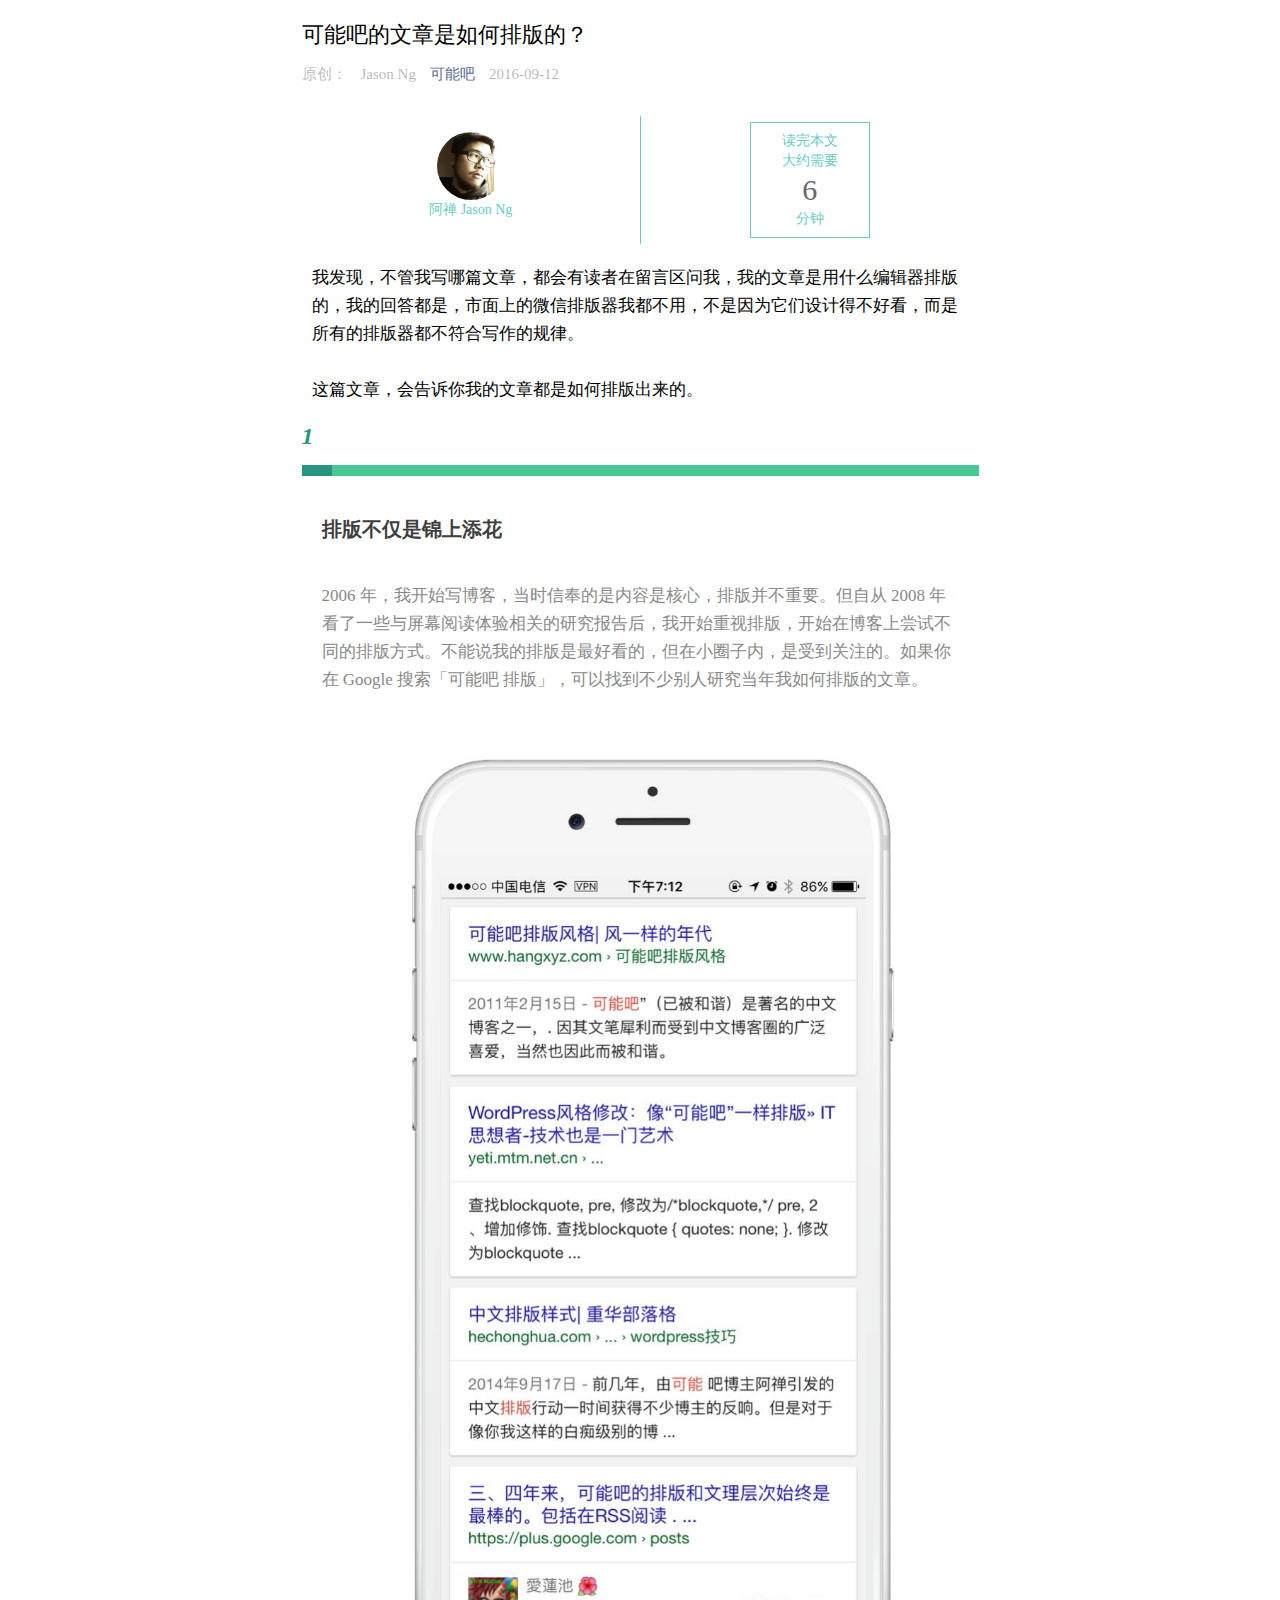
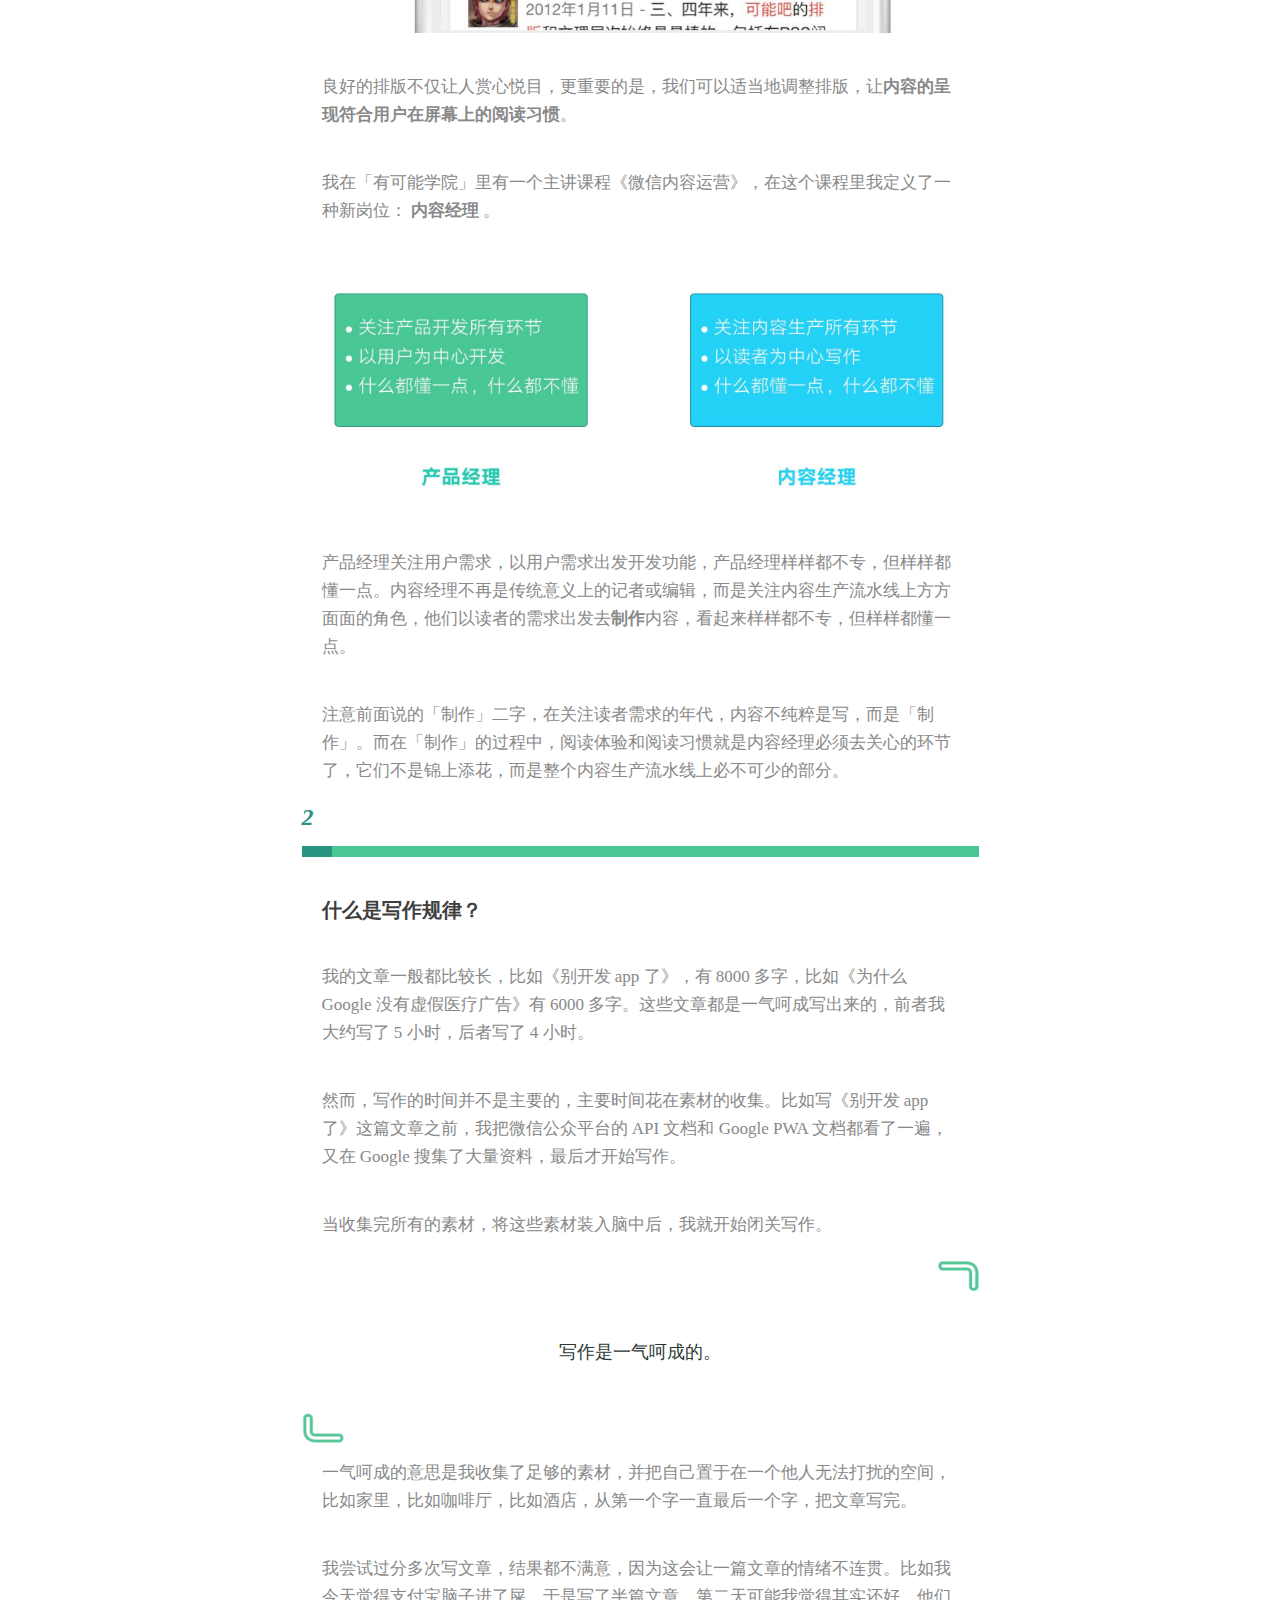
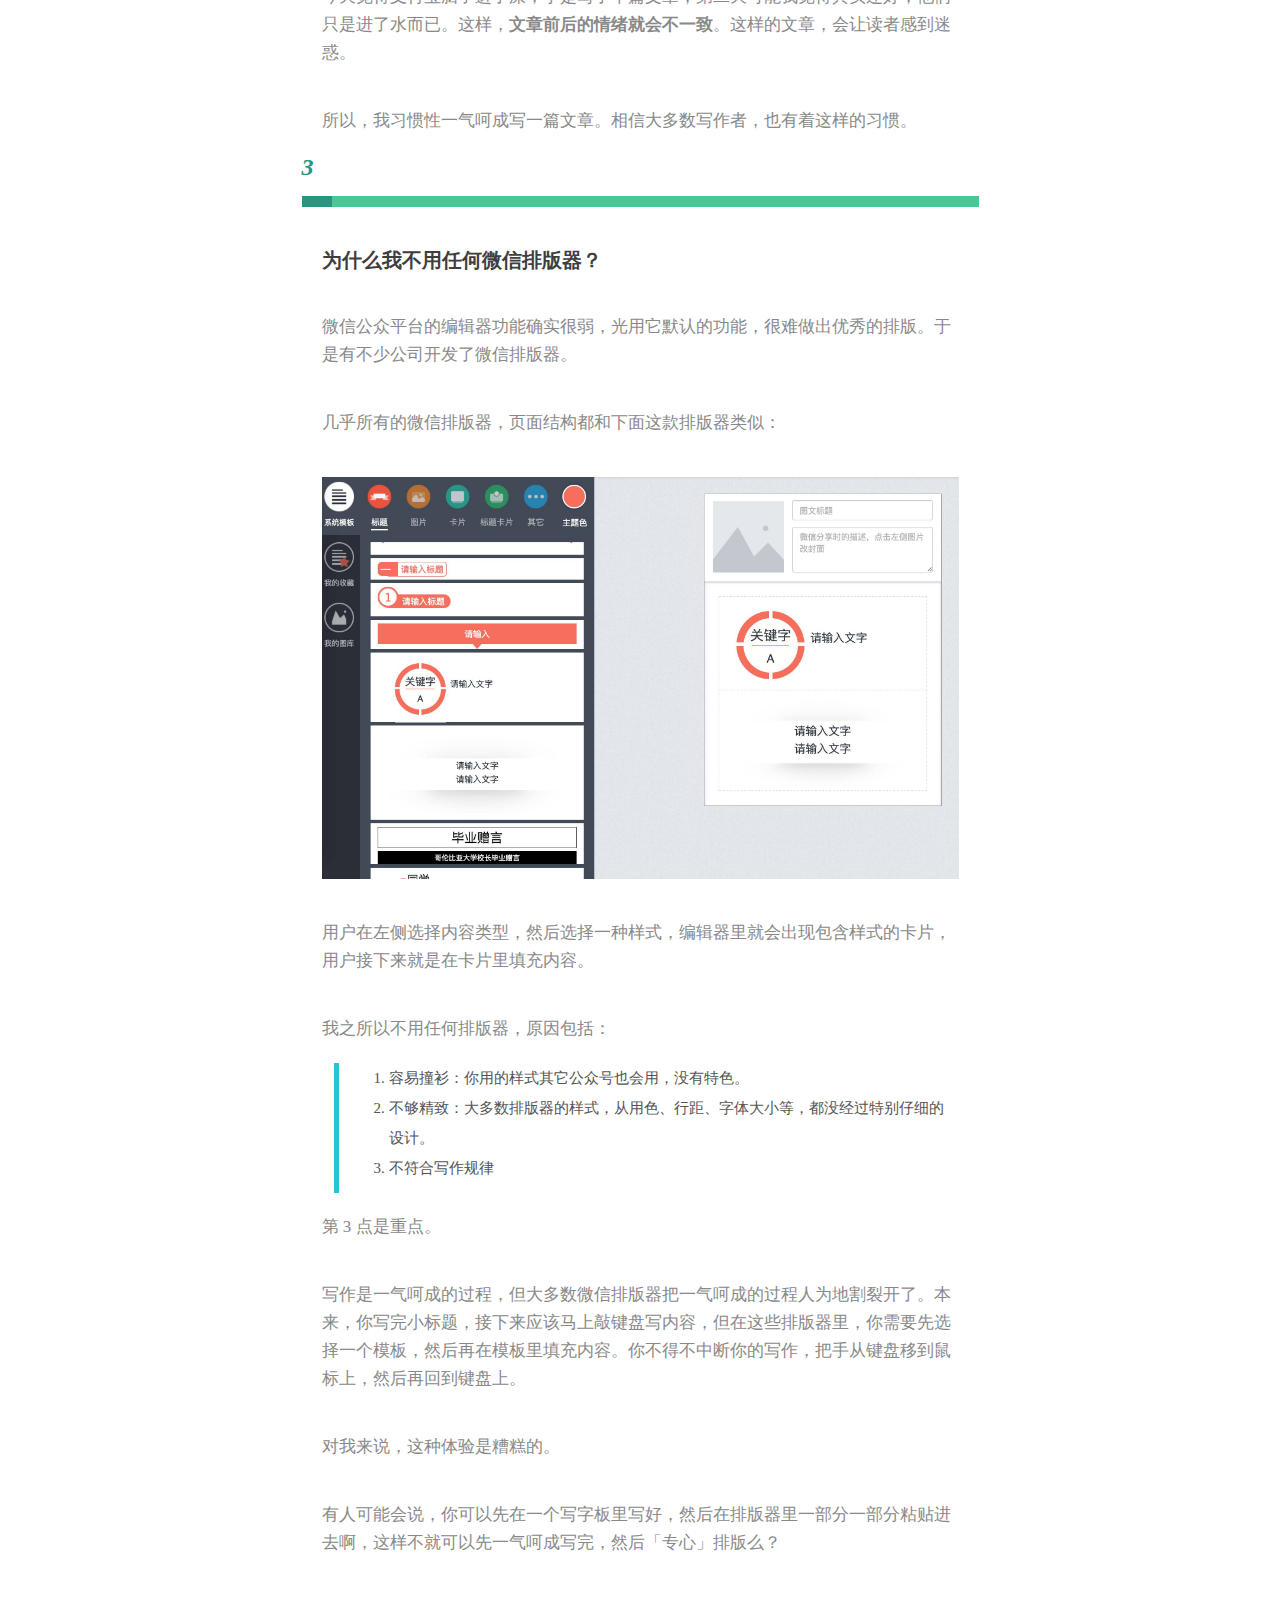
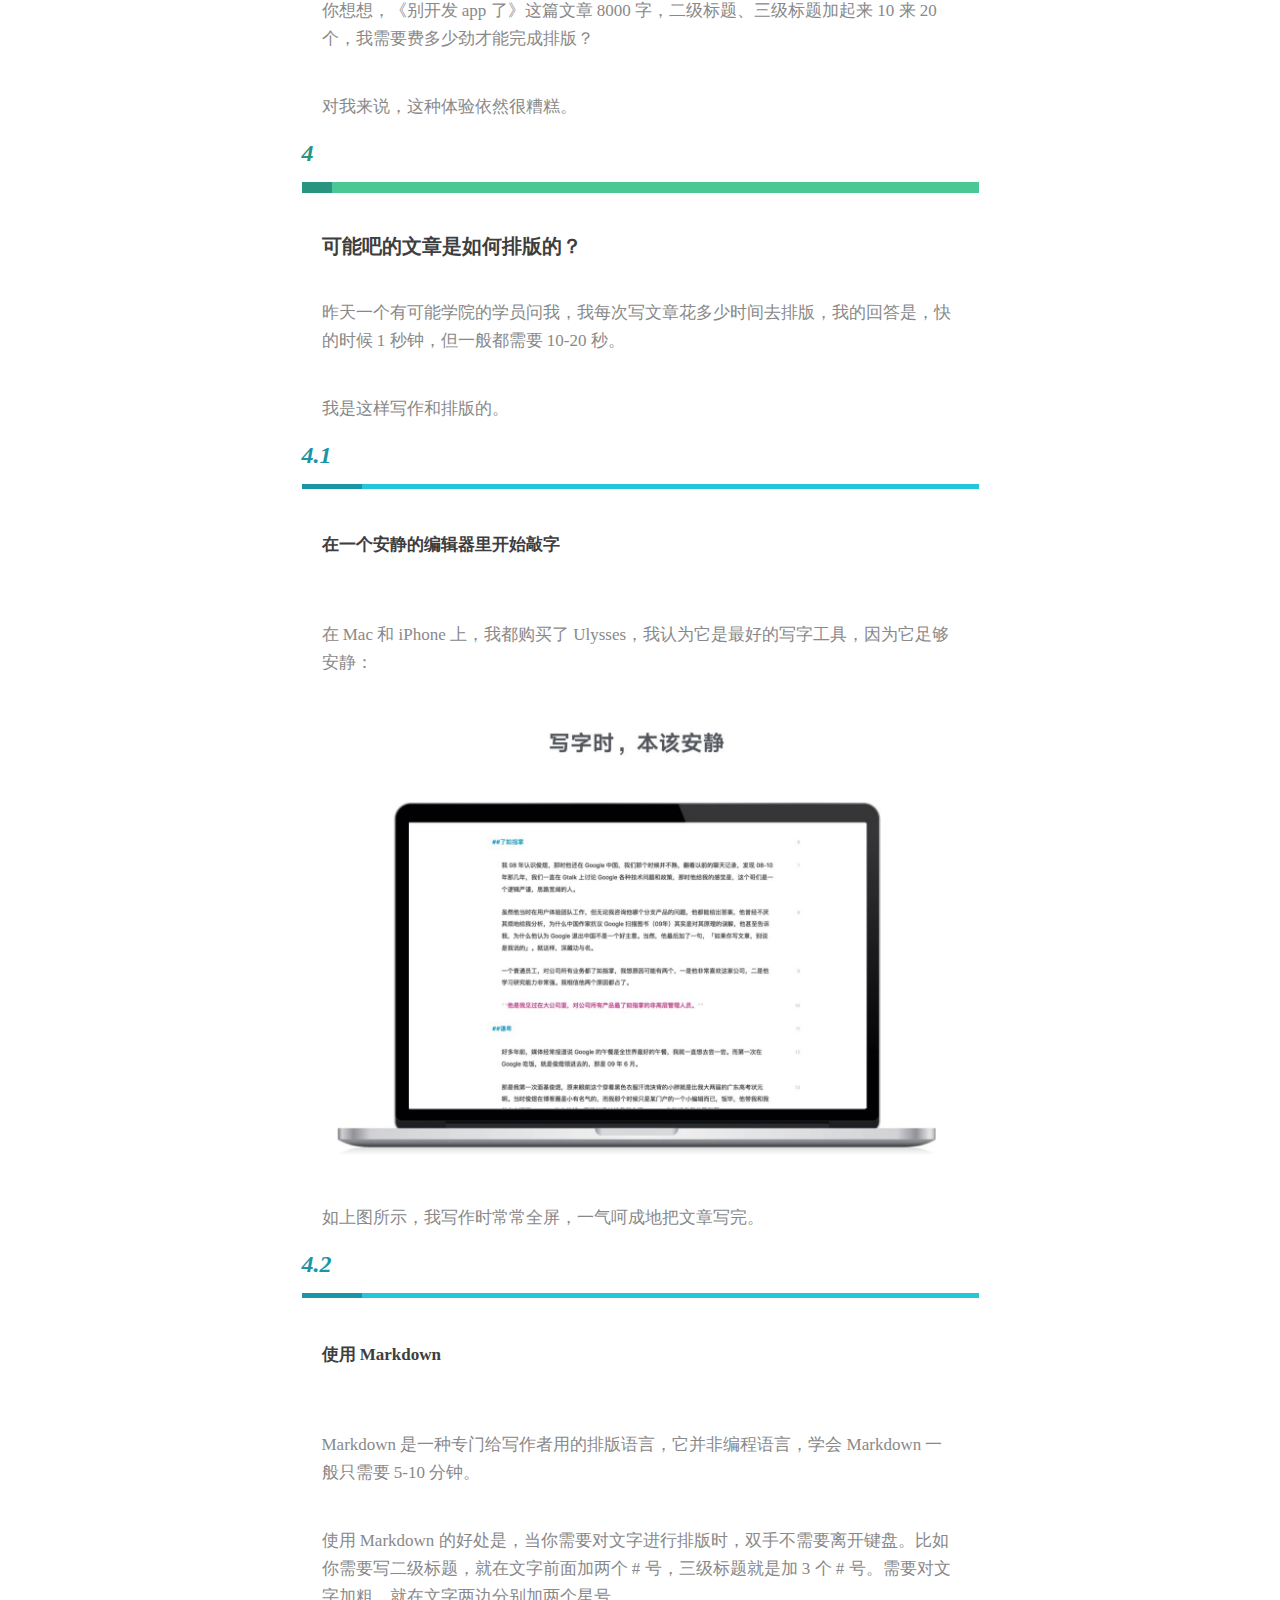
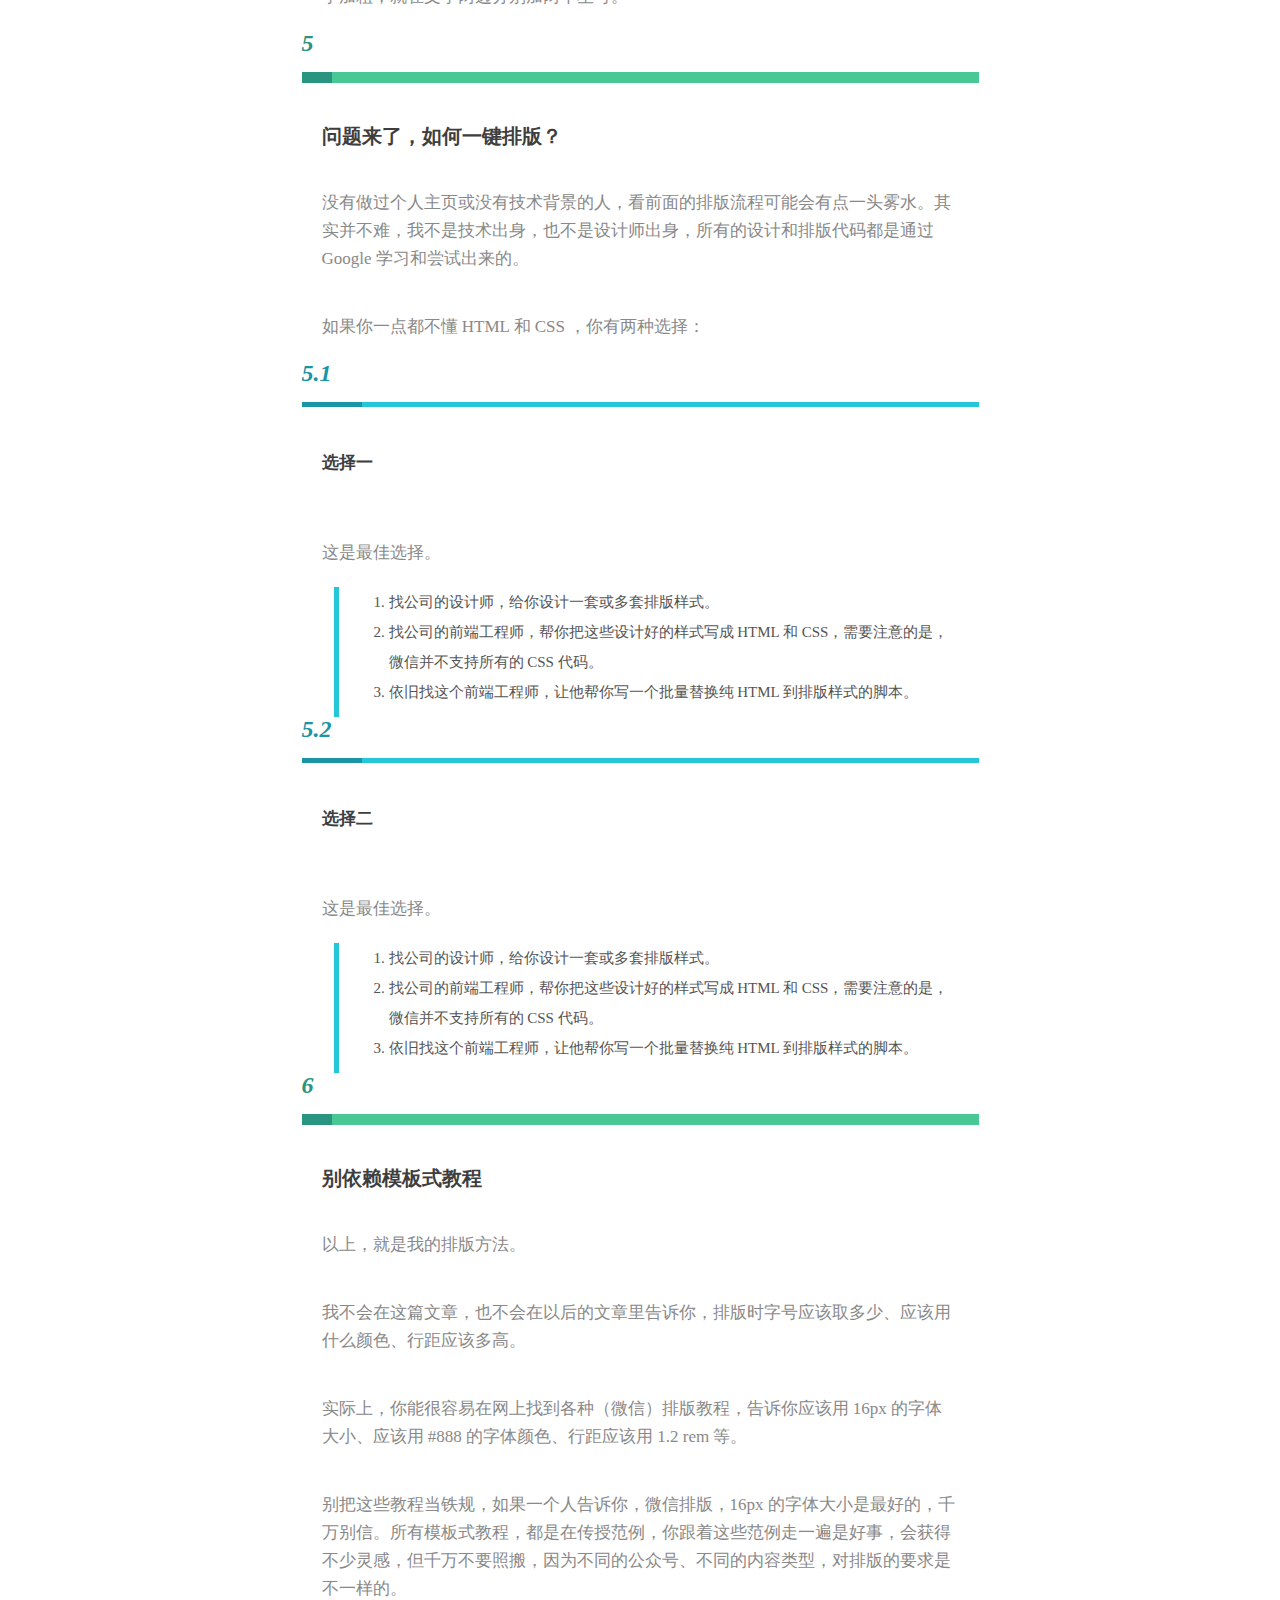
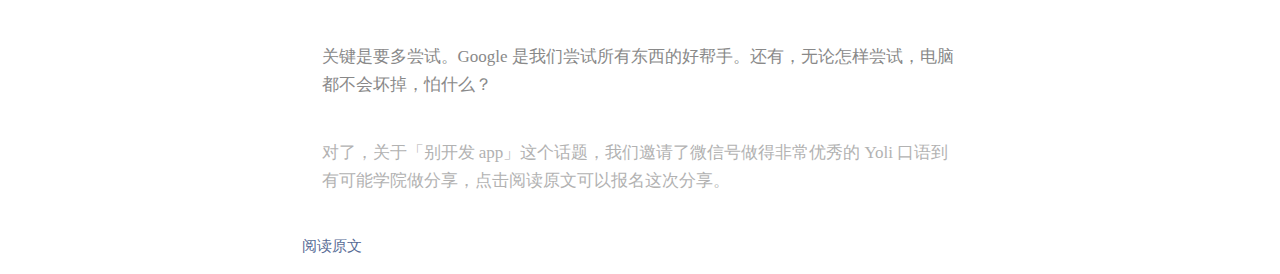
<file: 公众号/index.html>
<!DOCTYPE html>
<html>
	<head>
		<meta charset="utf-8" />
		<title></title>
		<link rel="stylesheet" href="css/reset.css" />
		<link rel="stylesheet" href="css/index.css" />
		<link rel="stylesheet" href="css/tools.css" />
	</head>
	<body>
		<div id="box-wrapper">
			<div id="section-wrap">
				<header class="head">
					<h2 class="title">
						可能吧的文章是如何排版的？
					</h2>
					<div class="head-summary">
						<span id="head-type">原创：</span>
						<span class="head-name"> Jason Ng</span>
						<a href="" class="head-from">可能吧</a>
						<em class="head-time">2016-09-12</em>
					</div>
				</header>
				<!--section-->
				<section class="content-wrap">
					<!--头像部分-->
					<div class="content-title">
						<div class="ct-pic fl">
							<div class="ct-head-portrait"></div>
							<p>
								<span class="ct-hp-name">阿禅 Jason Ng</span>
							</p>
						</div>
						<div class="ct-time fl">
							<div class="ct-m-border">
								<div class="ct-m-b-box">
									<p>读完本文<br />大约需要</p>
									<p class="ct-m-b-b-time">6</p>
									<p>分钟</p>
								</div>
							</div>
						</div>
					</div>
					<p class="c-message">我发现，不管我写哪篇文章，都会有读者在留言区问我，我的文章是用什么编辑器排版的，我的回答都是，市面上的微信排版器我都不用，不是因为它们设计得不好看，而是所有的排版器都不符合写作的规律。
						</br>
						</br>这篇文章，会告诉你我的文章都是如何排版出来的。
					</p>
					<!--内容部分-->
					<div id="main">
						<ul>
							<li>
								<p class="m-num">1</p>
								<p class="m-border"></p>
								<div class="m-content">
									<h3 class="m-c-title">排版不仅是锦上添花</h3>
									<p class="m-c-main">
										2006 年，我开始写博客，当时信奉的是内容是核心，排版并不重要。但自从 2008 年看了一些与屏幕阅读体验相关的研究报告后，我开始重视排版，开始在博客上尝试不同的排版方式。不能说我的排版是最好看的，但在小圈子内，是受到关注的。如果你在 Google 搜索「可能吧 排版」，可以找到不少别人研究当年我如何排版的文章。
									</p>
									<div class="m-c-m-pic">
										<img src="img/pic2.jpg"/>
									</div>
									<p class="m-c-main">
										良好的排版不仅让人赏心悦目，更重要的是，我们可以适当地调整排版，让<strong>内容的呈现符合用户在屏幕上的阅读习惯</strong>。
									</p>
									<p class="m-c-main">
										我在「有可能学院」里有一个主讲课程《微信内容运营》，在这个课程里我定义了一种新岗位：
										<strong>内容经理</strong>
										。
									</p>
									<div class="m-c-m-pic">
										<img src="img/pic3.jpg"/>
									</div>
									<p class="m-c-main">
										产品经理关注用户需求，以用户需求出发开发功能，产品经理样样都不专，但样样都懂一点。内容经理不再是传统意义上的记者或编辑，而是关注内容生产流水线上方方面面的角色，他们以读者的需求出发去<strong>制作</strong>内容，看起来样样都不专，但样样都懂一点。
									</p>
									<p class="m-c-main">
										注意前面说的「制作」二字，在关注读者需求的年代，内容不纯粹是写，而是「制作」。而在「制作」的过程中，阅读体验和阅读习惯就是内容经理必须去关心的环节了，它们不是锦上添花，而是整个内容生产流水线上必不可少的部分。
									</p>
								</div>
							</li>
							<li>
								<p class="m-num">2</p>
								<p class="m-border"></p>
								<div class="m-content">
									<h3 class="m-c-title">什么是写作规律？</h3>
									<p class="m-c-main">我的文章一般都比较长，比如《别开发 app 了》，有 8000 多字，比如《为什么 Google 没有虚假医疗广告》有 6000 多字。这些文章都是一气呵成写出来的，前者我大约写了 5 小时，后者写了 4 小时。</p>
									<p class="m-c-main">然而，写作的时间并不是主要的，主要时间花在素材的收集。比如写《别开发 app 了》这篇文章之前，我把微信公众平台的 API 文档和 Google PWA 文档都看了一遍，又在 Google 搜集了大量资料，最后才开始写作。</p>
									<p class="m-c-main">当收集完所有的素材，将这些素材装入脑中后，我就开始闭关写作。</p>
									<div class="m-c-message .clearfix">
										<img class="fr" src="img/top-border.png"/>
										<p class="fl">写作是一气呵成的。</p>
										<img class="fl" src="img/bottom-border.png"/>
									</div>
									<p class="m-c-main">一气呵成的意思是我收集了足够的素材，并把自己置于在一个他人无法打扰的空间，比如家里，比如咖啡厅，比如酒店，从第一个字一直最后一个字，把文章写完。</p>
									<p class="m-c-main">我尝试过分多次写文章，结果都不满意，因为这会让一篇文章的情绪不连贯。比如我今天觉得支付宝脑子进了屎，于是写了半篇文章，第二天可能我觉得其实还好，他们只是进了水而已。这样，<strong>文章前后的情绪就会不一致</strong>。这样的文章，会让读者感到迷惑。</p>
									<p class="m-c-main">所以，我习惯性一气呵成写一篇文章。相信大多数写作者，也有着这样的习惯。</p>
								</div>
							</li>
							<li>
								<p class="m-num">3</p>
								<p class="m-border"></p>
								<div class="m-content">
									<h3 class="m-c-title">为什么我不用任何微信排版器？</h3>
									<p class="m-c-main">微信公众平台的编辑器功能确实很弱，光用它默认的功能，很难做出优秀的排版。于是有不少公司开发了微信排版器。</p>
									<p class="m-c-main">几乎所有的微信排版器，页面结构都和下面这款排版器类似：</p>
									<div class="m-c-m-pic">
										<img src="img/pic4.jpg"/>
									</div>
									<p class="m-c-main">用户在左侧选择内容类型，然后选择一种样式，编辑器里就会出现包含样式的卡片，用户接下来就是在卡片里填充内容。</p>
									<p class="m-c-main">我之所以不用任何排版器，原因包括：</p>
									<div class="m-c-message-list">
										<ol>
											<li>容易撞衫：你用的样式其它公众号也会用，没有特色。</li>
											<li>不够精致：大多数排版器的样式，从用色、行距、字体大小等，都没经过特别仔细的设计。</li>
											<li>不符合写作规律</li>
										</ol>
									</div>
									<p class="m-c-main">第 3 点是重点。</p>
									<p class="m-c-main">写作是一气呵成的过程，但大多数微信排版器把一气呵成的过程人为地割裂开了。本来，你写完小标题，接下来应该马上敲键盘写内容，但在这些排版器里，你需要先选择一个模板，然后再在模板里填充内容。你不得不中断你的写作，把手从键盘移到鼠标上，然后再回到键盘上。</p>
									<p class="m-c-main">对我来说，这种体验是糟糕的。</p>
									<p class="m-c-main">有人可能会说，你可以先在一个写字板里写好，然后在排版器里一部分一部分粘贴进去啊，这样不就可以先一气呵成写完，然后「专心」排版么？</p>
									<p class="m-c-main">你想想，《别开发 app 了》这篇文章 8000 字，二级标题、三级标题加起来 10 来 20 个，我需要费多少劲才能完成排版？</p>
									<p class="m-c-main">对我来说，这种体验依然很糟糕。</p>
								</div>
							</li>
							<li>
								<p class="m-num">4</p>
								<p class="m-border"></p>
								<div class="m-content">
									<h3 class="m-c-title">可能吧的文章是如何排版的？</h3>
									<p class="m-c-main">昨天一个有可能学院的学员问我，我每次写文章花多少时间去排版，我的回答是，快的时候 1 秒钟，但一般都需要 10-20 秒。</p>
									<p class="m-c-main">我是这样写作和排版的。</p>
									<ul>
										<li>
											<p class="m-n-num">4.1</p>
											<p class="m-b-border"></p>
											<div class="m-c-content">
												<h4 class="m-c-c-title">在一个安静的编辑器里开始敲字</h4>
												<p class="m-c-main">在 Mac 和 iPhone 上，我都购买了 Ulysses，我认为它是最好的写字工具，因为它足够安静：</p>
												<div class="m-c-m-pic">
													<img src="img/pic5.jpg"/>
												</div>
												<p class="m-c-main">如上图所示，我写作时常常全屏，一气呵成地把文章写完。</p>
											</div>
										</li>
										<li>
											<p class="m-n-num">4.2</p>
											<p class="m-b-border"></p>
											<div class="m-c-content">
												<h4 class="m-c-c-title">使用 Markdown</h4>
												<p class="m-c-main">Markdown 是一种专门给写作者用的排版语言，它并非编程语言，学会 Markdown 一般只需要 5-10 分钟。</p>
												<p class="m-c-main">使用 Markdown 的好处是，当你需要对文字进行排版时，双手不需要离开键盘。比如你需要写二级标题，就在文字前面加两个 # 号，三级标题就是加 3 个 # 号。需要对文字加粗，就在文字两边分别加两个星号。</p>
											</div>
										</li>
									</ul>
								</div>
							</li>
							<li>
								<p class="m-num">5</p>
								<p class="m-border"></p>
								<div class="m-content">
									<h3 class="m-c-title">问题来了，如何一键排版？</h3>
									<p class="m-c-main">没有做过个人主页或没有技术背景的人，看前面的排版流程可能会有点一头雾水。其实并不难，我不是技术出身，也不是设计师出身，所有的设计和排版代码都是通过 Google 学习和尝试出来的。</p>
									<p class="m-c-main">如果你一点都不懂 HTML 和 CSS ，你有两种选择：</p>
									<ul>
										<li>
											<p class="m-n-num">5.1</p>
											<p class="m-b-border"></p>
											<div class="m-c-content">
												<h4 class="m-c-c-title">选择一</h4>
												<p class="m-c-main">这是最佳选择。</p>
												<div class="m-c-message-list">
													<ol>
														<li>找公司的设计师，给你设计一套或多套排版样式。</li>
														<li>找公司的前端工程师，帮你把这些设计好的样式写成 HTML 和 CSS，需要注意的是，微信并不支持所有的 CSS 代码。</li>
														<li>依旧找这个前端工程师，让他帮你写一个批量替换纯 HTML 到排版样式的脚本。‍</li>
													</ol>
												</div>
											</div>
										</li>
										<li>
											<p class="m-n-num">5.2</p>
											<p class="m-b-border"></p>
											<div class="m-c-content">
												<h4 class="m-c-c-title">选择二</h4>
												<p class="m-c-main">这是最佳选择。</p>
												<div class="m-c-message-list">
													<ol>
														<li>找公司的设计师，给你设计一套或多套排版样式。</li>
														<li>找公司的前端工程师，帮你把这些设计好的样式写成 HTML 和 CSS，需要注意的是，微信并不支持所有的 CSS 代码。</li>
														<li>依旧找这个前端工程师，让他帮你写一个批量替换纯 HTML 到排版样式的脚本。‍</li>
													</ol>
												</div>
											</div>
										</li>
									</ul>
								</div>
							</li>
							<li>
								<p class="m-num">6</p>
								<p class="m-border"></p>
								<div class="m-content">
									<h3 class="m-c-title">别依赖模板式教程</h3>
									<p class="m-c-main">以上，就是我的排版方法。</p>
									<p class="m-c-main">我不会在这篇文章，也不会在以后的文章里告诉你，排版时字号应该取多少、应该用什么颜色、行距应该多高。</p>
									<p class="m-c-main">实际上，你能很容易在网上找到各种（微信）排版教程，告诉你应该用 16px 的字体大小、应该用 #888 的字体颜色、行距应该用 1.2 rem 等。</p>
									<p class="m-c-main">别把这些教程当铁规，如果一个人告诉你，微信排版，16px 的字体大小是最好的，千万别信。所有模板式教程，都是在传授范例，你跟着这些范例走一遍是好事，会获得不少灵感，但千万不要照搬，因为不同的公众号、不同的内容类型，对排版的要求是不一样的。</p>
									<p class="m-c-main">关键是要多尝试。Google 是我们尝试所有东西的好帮手。还有，无论怎样尝试，电脑都不会坏掉，怕什么？</p>
									<p class="m-c-main footer-color">对了，关于「别开发 app」这个话题，我们邀请了微信号做得非常优秀的 Yoli 口语到有可能学院做分享，点击阅读原文可以报名这次分享。</p>
								</div>
							</li>
						</ul>
					</div>
				</section>
				<footer class="foot">
					<a href="">
						<p class="f-mesg">阅读原文</p>
					</a>
				</footer>
			</div>
		</div>
	</body>
</html>
</file>
<file: 公众号/css/index.css>
#box-wrapper{
	padding: 20px 16px 12px;
}
#section-wrap{
	width: 677px;
	height: 100%;
	margin: 0 auto;
}

/*head*/
.head{
	width: 100%;
}
.head .title{
	height: 30px;
	margin-bottom: 14px;
	font: 22px/30px "微软雅黑";
}
.head-summary{
	width: 100%;
	height: 30px;
	margin-bottom: 22px;
}
#head-type{
	font: 15px/20px "微软雅黑";
	color: rgba(0,0,0,0.3);
	margin: 0 10px 10px 0;
}
.head-name{
	font: 15px/20px "微软雅黑";
	color: rgba(0,0,0,0.3);
	margin: 0 10px 10px 0;
}
.head-from{
	font: 15px/20px "微软雅黑";
	margin: 0 10px 10px 0;
	color: #576b95;
}
.head-time{
	font: 15px/20px "微软雅黑";
	margin: 0 10px 10px 0;
	color: rgba(0,0,0,0.3);
}

/*ssection*/
.content-wrap{
	width: 100%;
	height: 100%;
}
.content-title{
	width: 100%;
	height: 128px;
	margin-top: 10px;
    margin-bottom: 10px;
    text-align: center;
}
/*左侧*/
.ct-pic{
	width: 50%;
	height: 128px;
}
.ct-head-portrait{
	width: 68px;
	height: 68px;
	border-radius: 100%;
	background: #576B95;
	margin: 16px auto 0;
	background-image:url(../img/pic.jpg);
	background-size:68px 68px ;
}
.ct-pic p{
	margin: 0 auto;
}
.ct-hp-name{
	font: 14px/14px "微软雅黑";
	color: rgb(102, 204, 197);
	
}
/*右侧*/
.ct-time{
	width: 50%;
	height: 128px;
	box-sizing: border-box;
	border-left: 1px solid #66CCC5;
}
.ct-m-border{
	width: 100%;
	height: 100%;
}
.ct-m-b-box{
	width: 108px;
	height: 98px;
	border: 1px solid rgb(102, 204, 197);
	padding: 8px 5px;
	margin: 6px auto 0;
}
.ct-m-b-box p{
	font: 14px/20px "微软雅黑";
	color: rgb(102, 204, 197);
	margin: 0;
	padding: 0;
}
.ct-m-b-box .ct-m-b-b-time{
	font: 30px/38px "微软雅黑";
    color: #666;
}
/*前言*/
.c-message{
	font: 17px/28px "微软雅黑";
	margin: 20px 10px;
}
/*内容部分*/
.m-num{
	width: 100%;
	height: 27px;
	font:bold 24px/25px "微软雅黑";
	color: rgb(41, 148, 128);
	font-style:italic;
}
.m-border{
	width: 100%;
	height: 11px;
	background: rgb(73, 200, 149);
	border-left: 30px solid rgb(41, 148, 128);
	box-sizing: border-box;
	margin-top: 14px;
	margin-bottom: 20px;
}
.m-c-title{
	box-sizing: border-box;
	padding: 20px;
	font:bold 20px/26px "微软雅黑";
	color: rgb(62, 62, 62);
}
.m-c-main{
	font: 17px/28px "微软雅黑";
	color: rgb(137, 137, 137);
	padding: 20px;
}
.m-c-m-pic,.m-c-m-pic2{
	width: 100%;
	height: 100%;
	padding: 20px;
}
.m-c-m-pic img{
	width: 637px;
}
.m-c-message{
	width: 100%;
	height: 160px;
	margin-bottom: 20px;
}
.m-c-message img{
	width: 42px;
	height: 31.5px;
}
.m-c-message p{
	width: 100%;
	height: 32px;
	margin-top: 45px;
	margin-bottom: 45px;
	font: 18px/32px "微软雅黑";
	color: #2b3835;
	text-align: center;
}
/*列表*/
.m-c-message-list{
	width: 600px;
	height: 130px;
	margin-left: 32px;
	margin-right: 30px;
	padding-left: 10px;
	border-left: 5px solid rgb(38, 198, 218);
}
.m-c-message-list ol{
	font: 17px/26px "微软雅黑";
	color: rgb(26, 149, 165);
}
.m-c-message-list li{
	font: 15px/30px "微软雅黑";
	color: rgb(84, 84, 84);
}
/*第二级菜单*/
.m-n-num{
	width: 100%;
	height: 27px;
	font:bold 24px/25px "微软雅黑";
	color: rgb(26, 149, 165);
	font-style:italic;
}
.m-b-border{
	width: 100%;
	height: 5px;
	background: rgb(38, 198, 218);
	border-left: 60px solid rgb(26, 149, 165);
	box-sizing: border-box;
	margin-top: 14px;
	margin-bottom: 20px;
}
.m-c-c-title{
	box-sizing: border-box;
	padding: 20px;
	font:bold 17px/27px "微软雅黑";
	color: rgb(62, 62, 62);
}
.footer-color{
   	color: rgb(178, 178, 178);
}
/*底部*/
.foot{
	width: 100%;
	height: 32px;
	padding-top: 15px;
	
}
.f-mesg{
	font: 15px/32px "微软雅黑";
	color: #576b95;
}
</file>
<file: 公众号/css/tools.css>
/*tools*/
.fl {
  float: left;
}
.fr {
  float: right;
}
</file>
